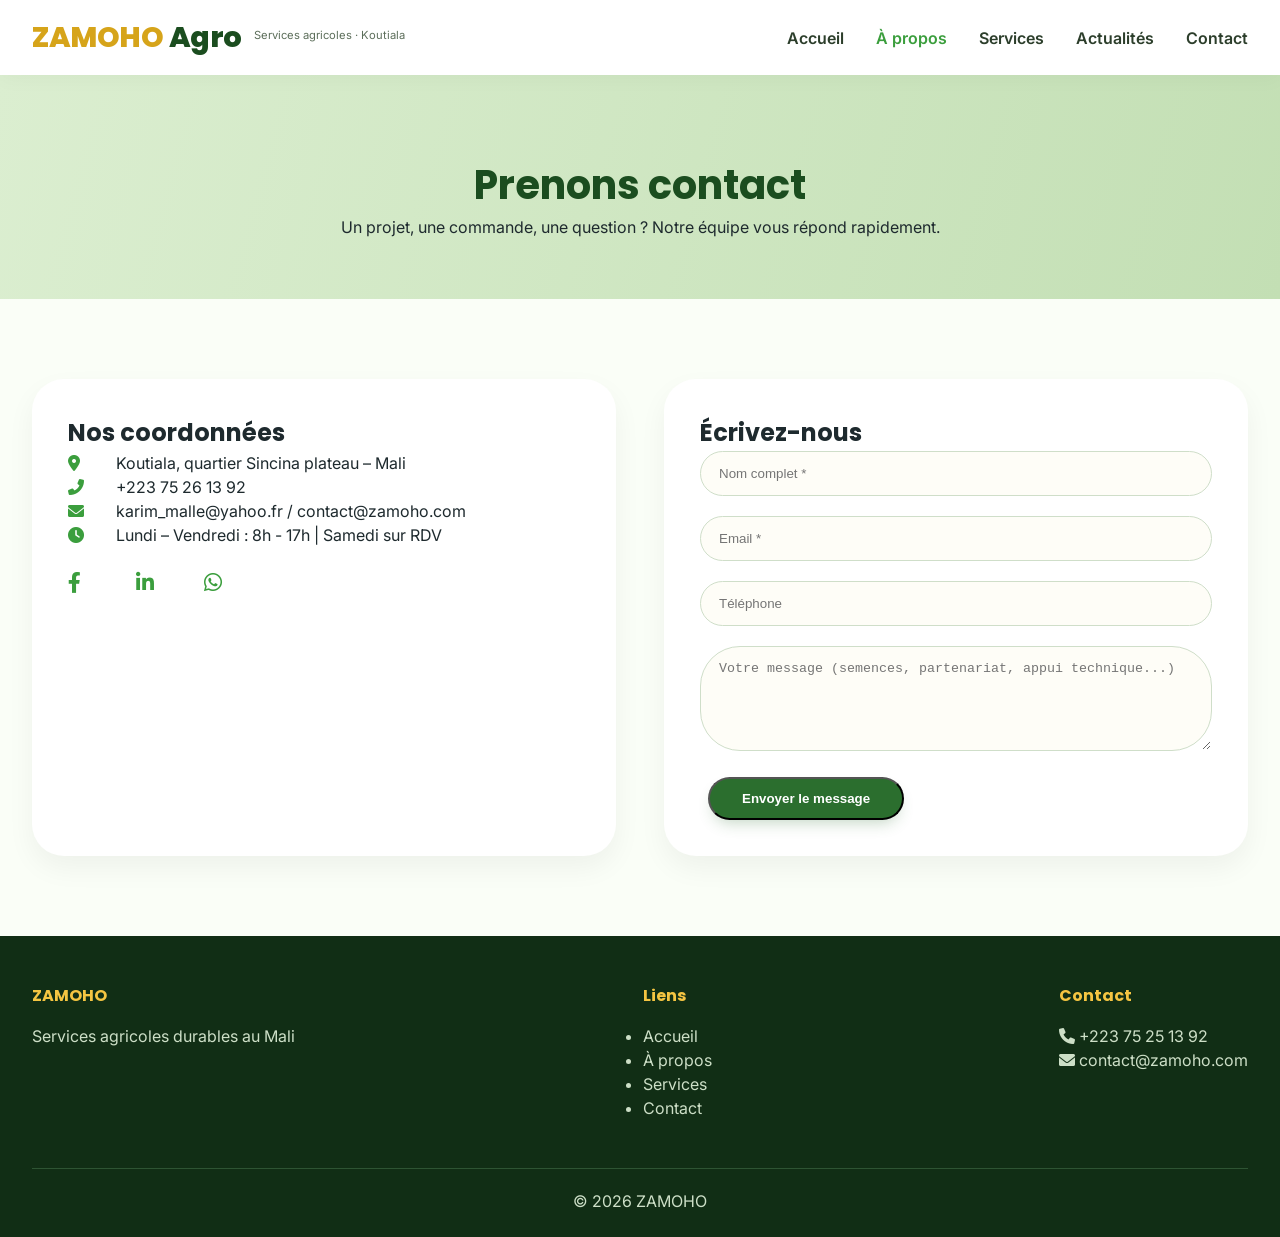
<file: contact.html>
<!-- contact.html -->
<!DOCTYPE html>
<html lang="fr">
<head>
    <meta charset="UTF-8">
    <meta name="viewport" content="width=device-width, initial-scale=1.0">
    <title>ZAMOHO | Contact</title>
    <link rel="stylesheet" href="css/style.css">
    <link rel="stylesheet" href="https://cdnjs.cloudflare.com/ajax/libs/font-awesome/6.0.0-beta3/css/all.min.css">
    <link href="https://fonts.googleapis.com/css2?family=Inter:opsz,wght@14..32,300;400;500;600;700;800&family=Poppins:wght@400;500;600;700;800&display=swap" rel="stylesheet">
</head>
<body>
    <header class="header">
        <div class="container">
            <div class="logo">
                <a href="index.html"><span>ZAMOHO</span> Agro</a>
                <p>Services agricoles · Koutiala</p>
            </div>
            <nav>
                <ul class="nav-menu">
    <li><a href="index.html">Accueil</a></li>
    <li><a href="about.html" class="active">À propos</a></li>
    <li><a href="services.html">Services</a></li>
    <li><a href="actualite.html">Actualités</a></li>
    <li><a href="contact.html">Contact</a></li>
</ul>
                <div class="hamburger"><i class="fas fa-bars"></i></div>
            </nav>
        </div>
    </header>

    <main>
        <section class="page-hero">
            <div class="container">
                <h1>Prenons contact</h1>
                <p>Un projet, une commande, une question ? Notre équipe vous répond rapidement.</p>
            </div>
        </section>

        <section class="contact-section">
            <div class="container contact-flex">
                <div class="contact-details">
                    <h2>Nos coordonnées</h2>
                    <p><i class="fas fa-map-marker-alt"></i> Koutiala, quartier Sincina plateau – Mali</p>
                    <p><i class="fas fa-phone-alt"></i> +223 75 26 13 92</p>
                    <p><i class="fas fa-envelope"></i> karim_malle@yahoo.fr / contact@zamoho.com</p>
                    <p><i class="fas fa-clock"></i> Lundi – Vendredi : 8h - 17h | Samedi sur RDV</p>
                    <div class="socials">
                        <a href="#"><i class="fab fa-facebook-f"></i></a>
                        <a href="#"><i class="fab fa-linkedin-in"></i></a>
                        <a href="#"><i class="fab fa-whatsapp"></i></a>
                    </div>
                </div>
                <div class="contact-form">
                    <h2>Écrivez-nous</h2>
                    <form action="#" id="contactForm">
                        <input type="text" placeholder="Nom complet *" required>
                        <input type="email" placeholder="Email *" required>
                        <input type="tel" placeholder="Téléphone">
                        <textarea rows="5" placeholder="Votre message (semences, partenariat, appui technique...)"></textarea>
                        <button type="submit" class="btn btn-primary">Envoyer le message</button>
                    </form>
                </div>
            </div>
        </section>
    </main>

    <footer class="footer">
        <div class="container">
            <div class="footer-content">
                <div class="footer-col"><h4>ZAMOHO</h4><p>Services agricoles durables au Mali</p></div>
                <div class="footer-col"><h4>Liens</h4><ul><li><a href="index.html">Accueil</a></li><li><a href="about.html">À propos</a></li><li><a href="services.html">Services</a></li><li><a href="contact.html">Contact</a></li></ul></div>
                <div class="footer-col"><h4>Contact</h4><p><i class="fas fa-phone"></i> +223 75 25 13 92</p><p><i class="fas fa-envelope"></i> contact@zamoho.com</p></div>
            </div>
            <div class="footer-bottom"><p>&copy; 2026 ZAMOHO</p></div>
        </div>
    </footer>
    <script src="js/script.js"></script>
</body>
</html>
</file>
<file: css/style.css>
/* css/style.css - Version avec hero texte blanc */
* {
    margin: 0;
    padding: 0;
    box-sizing: border-box;
}

body {
    font-family: 'Inter', sans-serif;
    background-color: #fafef7;
    color: #1e2a2e;
    line-height: 1.5;
    overflow-x: hidden;
}

.container {
    max-width: 1280px;
    margin: 0 auto;
    padding: 0 32px;
}

h1, h2, h3, h4, .logo a {
    font-family: 'Poppins', sans-serif;
}

/* header */
.header {
    background: #ffffff;
    box-shadow: 0 4px 20px rgba(0,0,0,0.03);
    position: sticky;
    top: 0;
    z-index: 100;
    backdrop-filter: blur(6px);
    background: rgba(255,255,255,0.94);
}

.header .container {
    display: flex;
    justify-content: space-between;
    align-items: center;
    padding: 16px 32px;
}

.logo a {
    font-size: 1.8rem;
    font-weight: 800;
    text-decoration: none;
    color: #1b4d1f;
    letter-spacing: -0.5px;
}
.logo a span {
    color: #d6a41a;
}
.logo p {
    font-size: 0.7rem;
    color: #5c6e5a;
    margin-top: -4px;
}

.nav-menu {
    display: flex;
    gap: 32px;
    list-style: none;
}
.nav-menu a {
    text-decoration: none;
    font-weight: 600;
    color: #2c3e2b;
    transition: 0.3s;
}
.nav-menu a:hover, .nav-menu a.active {
    color: #3b9e3d;
}
.hamburger {
    display: none;
    font-size: 1.8rem;
    cursor: pointer;
}

/* Hero section avec image de fond - texte blanc */
.hero {
    position: relative;
    min-height: 85vh;
    display: flex;
    align-items: center;
    text-align: center;
    overflow: hidden;
    background-size: cover;
    background-position: center 30%;
    color: #ffffff; /* force texte blanc */
}
.hero-overlay {
    position: absolute;
    top: 0;
    left: 0;
    width: 100%;
    height: 100%;
    background: rgba(0, 0, 0, 0.55); /* overlay sombre pour lisibilité */
    z-index: 1;
}
.hero-content {
    position: relative;
    z-index: 2;
    max-width: 800px;
    margin: 0 auto;
}
.hero-content h1 {
    font-size: 3.2rem;
    font-weight: 800;
    color: white;
    margin-bottom: 20px;
    text-shadow: 0 2px 8px rgba(0, 0, 0, 0.5);
}
.hero-content p {
    font-size: 1.2rem;
    color: white;
    margin-bottom: 32px;
    text-shadow: 0 1px 6px rgba(0, 0, 0, 0.5);
}
.hero-content .btn-primary {
    background-color: #f5b042; /* jaune/or pour contraster sur fond sombre */
    color: #1e3a1e;
    border: none;
}
.hero-content .btn-primary:hover {
    background-color: #e09d24;
    transform: translateY(-3px);
}
.hero-content .btn-outline {
    border: 2px solid white;
    color: white;
    background: transparent;
}
.hero-content .btn-outline:hover {
    background: white;
    color: #2b6e2e;
}
.btn {
    display: inline-block;
    padding: 12px 32px;
    border-radius: 40px;
    font-weight: 600;
    text-decoration: none;
    transition: 0.3s;
    margin: 0 8px;
}
.btn-primary {
    background: #2b6e2e;
    color: white;
    box-shadow: 0 8px 16px -6px rgba(43,110,46,0.3);
}
.btn-primary:hover {
    background: #1f5422;
    transform: translateY(-3px);
}
.btn-outline {
    border: 2px solid #2b6e2e;
    color: #2b6e2e;
    background: transparent;
}
.btn-outline:hover {
    background: #2b6e2e;
    color: white;
}

/* sections générales */
section {
    padding: 80px 0;
}
.section-header {
    text-align: center;
    margin-bottom: 56px;
}
.suptitle {
    color: #d6a41a;
    text-transform: uppercase;
    letter-spacing: 3px;
    font-weight: 600;
    font-size: 0.85rem;
}
.section-header h2 {
    font-size: 2.2rem;
    margin: 12px 0 16px;
    color: #1b4d1f;
}
.section-header p {
    color: #4a6247;
    max-width: 700px;
    margin: 0 auto;
}

/* pillars */
.pillars-grid {
    display: grid;
    grid-template-columns: repeat(auto-fit, minmax(260px, 1fr));
    gap: 32px;
}
.pillar-card {
    background: white;
    padding: 32px 24px;
    border-radius: 32px;
    text-align: center;
    transition: all 0.4s ease;
    box-shadow: 0 10px 25px -8px rgba(0,0,0,0.05);
    border: 1px solid #e6f0e2;
}
.pillar-card:hover {
    transform: translateY(-8px);
    box-shadow: 0 20px 35px -12px rgba(43,110,46,0.15);
}
.pillar-card i {
    font-size: 2.8rem;
    color: #3b9e3d;
    margin-bottom: 20px;
}
.pillar-card h3 {
    margin-bottom: 12px;
}

/* stats */
.stats {
    background: #eef3ea;
}
.stats-container {
    display: flex;
    flex-wrap: wrap;
    justify-content: space-between;
    gap: 40px;
    text-align: center;
}
.stat-item {
    flex: 1;
}
.stat-number {
    font-size: 3rem;
    font-weight: 800;
    font-family: 'Poppins', sans-serif;
    color: #d6a41a;
    display: block;
}
.stat-label {
    font-weight: 500;
    color: #2f5633;
}

/* partenaires */
.partners-logos {
    display: flex;
    flex-wrap: wrap;
    justify-content: center;
    gap: 40px;
    margin-top: 30px;
}
.partners-logos span {
    background: white;
    padding: 10px 28px;
    border-radius: 60px;
    font-weight: 600;
    color: #2b6e2e;
    box-shadow: 0 4px 8px rgba(0,0,0,0.05);
    font-size: 1rem;
}

/* cta */
.cta, .cta-light {
    text-align: center;
    background: #2b6e2e;
    color: white;
    border-radius: 48px 48px 0 0;
    margin-top: 20px;
}
.cta .container, .cta-light .container {
    padding: 60px 32px;
}
.cta h2, .cta-light h2 {
    font-size: 2rem;
    margin-bottom: 16px;
}
.cta .btn-primary {
    background: white;
    color: #2b6e2e;
}
.cta-light {
    background: #f1f9ec;
    color: #1b4d1f;
}
.cta-light .btn-primary {
    background: #2b6e2e;
    color: white;
}

/* page hero */
.page-hero {
    background: linear-gradient(105deg, #dbeed0 0%, #c3dfb4 100%);
    padding: 80px 0 60px;
    text-align: center;
}
.page-hero h1 {
    font-size: 2.5rem;
    color: #1b4d1f;
}
/* about */
.about-grid {
    display: flex;
    gap: 48px;
    align-items: center;
    flex-wrap: wrap;
}
.about-text, .about-image {
    flex: 1;
}
.about-image img {
    width: 100%;
    border-radius: 32px;
    box-shadow: 0 20px 30px -12px rgba(0,0,0,0.1);
}
.mission-card {
    display: flex;
    gap: 30px;
    flex-wrap: wrap;
    background: white;
    border-radius: 48px;
    padding: 48px 32px;
    box-shadow: 0 15px 35px rgba(0,0,0,0.05);
}
.mission-item {
    flex: 1;
    text-align: center;
}
.mission-item i {
    font-size: 2.5rem;
    color: #d6a41a;
    margin-bottom: 16px;
}
.certif-banner {
    background: #eef3ea;
    padding: 48px;
    border-radius: 48px;
    text-align: center;
}

/* services page */
.services-detailed {
    display: flex;
    flex-direction: column;
    gap: 32px;
}
.service-detailed {
    display: flex;
    gap: 24px;
    align-items: flex-start;
    background: white;
    padding: 28px;
    border-radius: 28px;
    transition: 0.2s;
}
.service-detailed i {
    font-size: 2.3rem;
    color: #3b9e3d;
    min-width: 60px;
}
/* contact */
.contact-flex {
    display: flex;
    flex-wrap: wrap;
    gap: 48px;
}
.contact-details, .contact-form {
    flex: 1;
    background: white;
    padding: 36px;
    border-radius: 32px;
    box-shadow: 0 12px 28px rgba(0,0,0,0.05);
}
.contact-details i {
    width: 32px;
    margin-right: 12px;
    color: #3b9e3d;
}
.contact-form input, .contact-form textarea {
    width: 100%;
    padding: 14px 18px;
    margin-bottom: 20px;
    border: 1px solid #cfdec9;
    border-radius: 40px;
    background: #fefdf7;
}
.socials a {
    display: inline-block;
    margin-right: 20px;
    font-size: 1.3rem;
    color: #2b6e2e;
    margin-top: 20px;
}
/* footer */
.footer {
    background: #112e15;
    color: #cddfc7;
    padding: 48px 0 24px;
}
.footer-content {
    display: flex;
    flex-wrap: wrap;
    justify-content: space-between;
    gap: 40px;
}
.footer-col h4 {
    color: #f5c542;
    margin-bottom: 16px;
}
.footer-col a {
    color: #cddfc7;
    text-decoration: none;
}
.footer-bottom {
    text-align: center;
    margin-top: 48px;
    padding-top: 20px;
    border-top: 1px solid #2e5433;
}

/* responsive */
@media (max-width: 900px) {
    .nav-menu {
        position: fixed;
        top: 80px;
        left: -100%;
        background: white;
        width: 80%;
        height: 100vh;
        flex-direction: column;
        align-items: center;
        padding-top: 40px;
        transition: 0.3s;
        box-shadow: 5px 0 20px rgba(0,0,0,0.1);
    }
    .nav-menu.active {
        left: 0;
    }
    .hamburger {
        display: block;
    }
    .hero-content h1 {
        font-size: 2.2rem;
    }
    .stats-container {
        flex-direction: column;
    }
}
/* About section on home page */
.about-home {
    background: #ffffff;
}
.about-grid {
    display: flex;
    gap: 48px;
    align-items: center;
    flex-wrap: wrap;
}
.about-text, .about-image {
    flex: 1;
}
.about-text h3 {
    font-size: 1.8rem;
    color: #1b4d1f;
    margin-bottom: 20px;
}
.about-text p {
    margin-bottom: 16px;
}
.mission-brief {
    background: #eef3ea;
    padding: 20px;
    border-radius: 24px;
    margin-top: 24px;
}
.mission-brief div {
    margin-bottom: 12px;
}
.mission-brief i {
    color: #d6a41a;
    width: 32px;
}
.about-image img {
    width: 100%;
    border-radius: 32px;
    box-shadow: 0 20px 30px -12px rgba(0,0,0,0.1);
}

/* Previews actualités sur accueil */
.recent-news {
    background: #f9fdf7;
}
.news-preview {
    display: grid;
    grid-template-columns: repeat(auto-fit, minmax(280px, 1fr));
    gap: 32px;
    margin: 40px 0;
}
.news-card {
    background: white;
    border-radius: 24px;
    overflow: hidden;
    box-shadow: 0 8px 20px rgba(0,0,0,0.05);
    transition: 0.3s;
}
.news-card:hover {
    transform: translateY(-5px);
}
.news-card img {
    width: 100%;
    height: 180px;
    object-fit: cover;
}
.news-card h3 {
    padding: 16px 16px 8px;
    font-size: 1.2rem;
}
.news-card p {
    padding: 0 16px 16px;
    color: #4a6247;
}
.read-more {
    display: inline-block;
    margin: 0 16px 20px;
    color: #2b6e2e;
    font-weight: 600;
    text-decoration: none;
}
.text-center {
    text-align: center;
}
.mt-4 {
    margin-top: 20px;
}

/* Page actualité détaillée */
.all-news {
    padding: 40px 0 80px;
}
.news-list {
    display: flex;
    flex-direction: column;
    gap: 60px;
}
.news-article {
    display: flex;
    flex-wrap: wrap;
    gap: 32px;
    background: white;
    border-radius: 32px;
    overflow: hidden;
    box-shadow: 0 12px 28px rgba(0,0,0,0.05);
    transition: 0.3s;
}
.news-article:hover {
    box-shadow: 0 20px 35px -12px rgba(0,0,0,0.15);
}
.news-img {
    flex: 1;
    min-width: 280px;
}
.news-img img {
    width: 100%;
    height: 100%;
    object-fit: cover;
    display: block;
}
.news-content {
    flex: 2;
    padding: 24px 24px 24px 0;
}
.news-date {
    display: inline-block;
    background: #eef3ea;
    padding: 6px 14px;
    border-radius: 40px;
    font-size: 0.8rem;
    font-weight: 600;
    color: #2b6e2e;
    margin-bottom: 16px;
}
.news-content h2 {
    font-size: 1.8rem;
    margin-bottom: 16px;
    color: #1b4d1f;
}
.news-content p {
    margin-bottom: 16px;
    line-height: 1.6;
}
@media (max-width: 768px) {
    .news-article {
        flex-direction: column;
    }
    .news-content {
        padding: 24px;
    }
}
/* Partenaires avec logos - disposition horizontale sur une ligne */
.partners-grid {
    display: flex;
    flex-direction: row;
    flex-wrap: nowrap;       /* force une seule ligne */
    gap: 24px;
    overflow-x: auto;        /* permet de scroller horizontalement si trop d'éléments */
    padding-bottom: 16px;    /* espace pour le scrollbar */
    justify-content: flex-start;
    align-items: center;
    margin-top: 30px;
    scrollbar-width: thin;   /* barre fine sur Firefox */
}

.partner-item {
    display: flex;
    align-items: center;
    gap: 12px;
    background: white;
    padding: 8px 20px;
    border-radius: 60px;
    box-shadow: 0 4px 10px rgba(0,0,0,0.05);
    transition: transform 0.2s;
    flex-shrink: 0;          /* empêche les items de rétrécir */
    white-space: nowrap;      /* évite le retour à la ligne du texte */
}

.partner-item:hover {
    transform: translateY(-3px);
    box-shadow: 0 8px 20px rgba(0,0,0,0.1);
}

.partner-logo {
    width: 36px;
    height: 36px;
    object-fit: contain;
    border-radius: 50%;
    background: #f0f4ec;
    padding: 4px;
}

.partner-item span {
    font-weight: 600;
    color: #2b6e2e;
    font-size: 0.95rem;
}

/* Pour les très grands écrans, on peut centrer le contenu tout en gardant la ligne unique */
@media (min-width: 1200px) {
    .partners-grid {
        justify-content: center;
        overflow-x: visible;
        flex-wrap: wrap; /* éventuellement autoriser le wrap seulement sur très grand écran si vous préférez */
        /* Si vous voulez absolument une ligne même sur grand écran, gardez nowrap */
    }
}
/* Logo avec image */
.logo {
    display: flex;
    align-items: center;
    gap: 12px;
}

.logo-img {
    height: 10px;      /* au lieu de 50px */
    width: auto;
    max-width: 15px;
    object-fit: contain;
}

.logo-text {
    display: flex;
    flex-direction: column;
}

.logo-text a {
    font-size: 1.8rem;
    font-weight: 800;
    text-decoration: none;
    color: #1b4d1f;
    letter-spacing: -0.5px;
    line-height: 1.2;
}

.logo-text a span {
    color: #d6a41a;
}

.logo-text p {
    font-size: 0.7rem;
    color: #5c6e5a;
    margin-top: -4px;
}

/* Ajustement responsive */
@media (max-width: 600px) {
    .logo-img {
        height: 40px;
    }
    .logo-text a {
        font-size: 1.4rem;
    }
    .logo-text p {
        font-size: 0.6rem;
    }
}
.service-detailed-link {
    text-decoration: none;
    color: inherit;
    display: block;
}
.service-detailed-link:hover .service-detailed {
    transform: translateY(-4px);
    transition: 0.2s;
}
</file>
